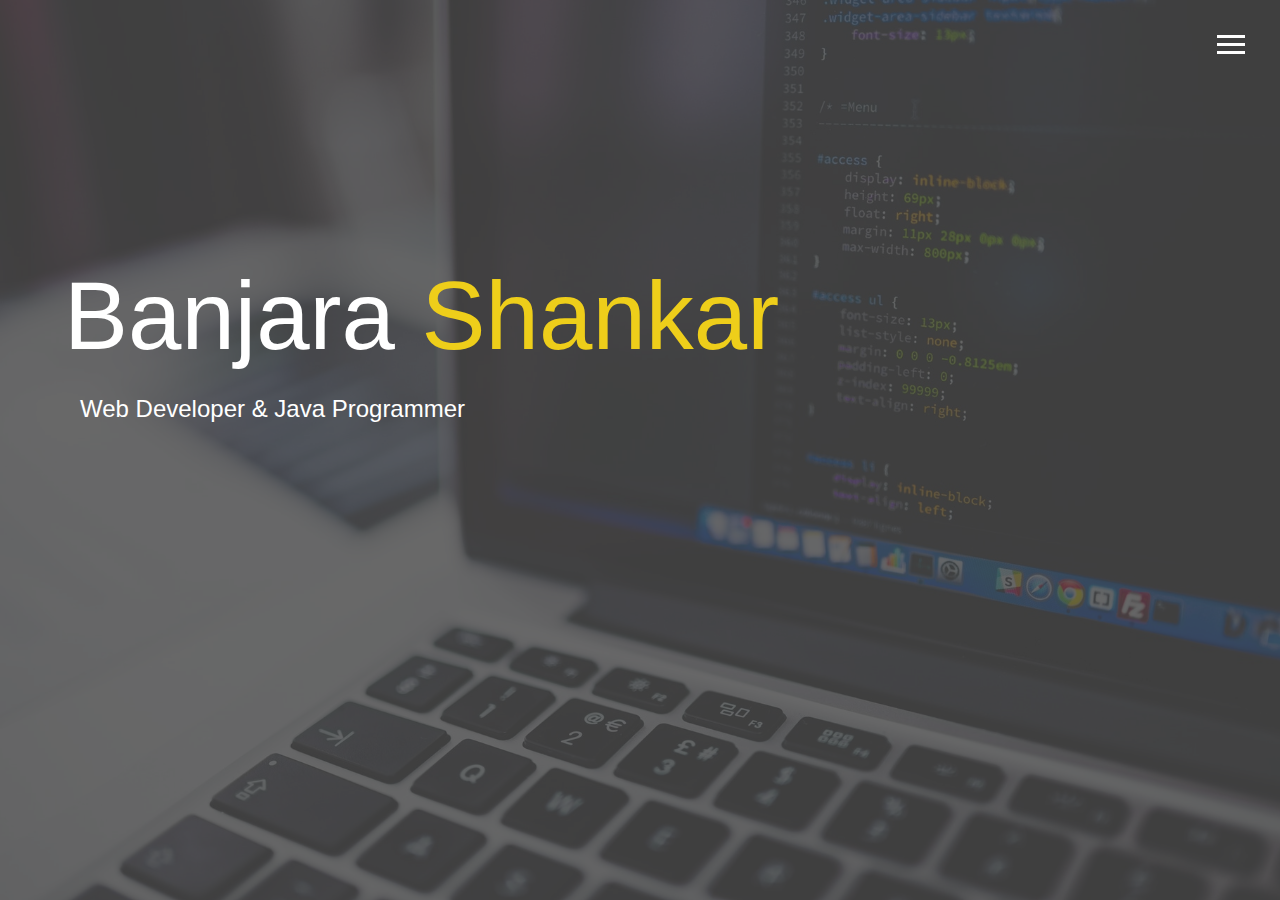
<file: index.html>
<!DOCTYPE html>
<html lang="en">

<head>
  <meta charset="UTF-8" />
  <meta name="viewport" content="width=device-width, initial-scale=1.0" />
  <meta http-equiv="X-UA-Compatible" content="ie=edge" />
  <link rel="stylesheet" href="style.css" />
  <link rel="stylesheet" href="https://use.fontawesome.com/releases/v5.5.0/css/all.css" integrity="sha384-B4dIYHKNBt8Bc12p+WXckhzcICo0wtJAoU8YZTY5qE0Id1GSseTk6S+L3BlXeVIU"
    crossorigin="anonymous" />
  <title>Banjara Shankar | Portfolio</title>
</head>

<body id="bg-img">
  <div class="overlay"></div>
  <header>
    <div class="hamburger">
      <div class="hamburger-line"></div>
      <div class="hamburger-line"></div>
      <div class="hamburger-line"></div>
    </div>

    <nav class="menu">
      <div class="menu-branding">
        <div class="portrait"></div>
      </div>

      <ul class="menu-nav">
        <li class="nav-item"><a href="index.html" class="nav-link">Home</a></li>
        <li class="nav-item"><a href="about.html" class="nav-link">About Me</a></li>
        <li class="nav-item"><a href="work.html" class="nav-link">Work</a></li>
        <li class="nav-item">

          <a href="contact.html" class="nav-link">How to Reach Me</a>
        </li>
      </ul>
    </nav>
  </header>

  <main id="home">
    <h1 class="lg-heading">
      Banjara <span class="text-secondary">Shankar</span>
    </h1>
    <h2 class="sm-heading">Web Developer & Java Programmer</h2>
    <div class="icons">
      <a href="#!"> <i class="fab fa-twitter fa-2x"></i> </a>
      <a href="https://www.facebook.com/abhi.shankar.75"> <i class="fab fa-facebook fa-2x"></i> </a>
      <a href="#!"> <i class="fab fa-linkedin fa-2x"></i> </a>
      <a href="#!"> <i class="fab fa-github fa-2x"></i> </a>
    </div>
  </main>

  <script src="app.js"></script>
</body>

</html>
</file>
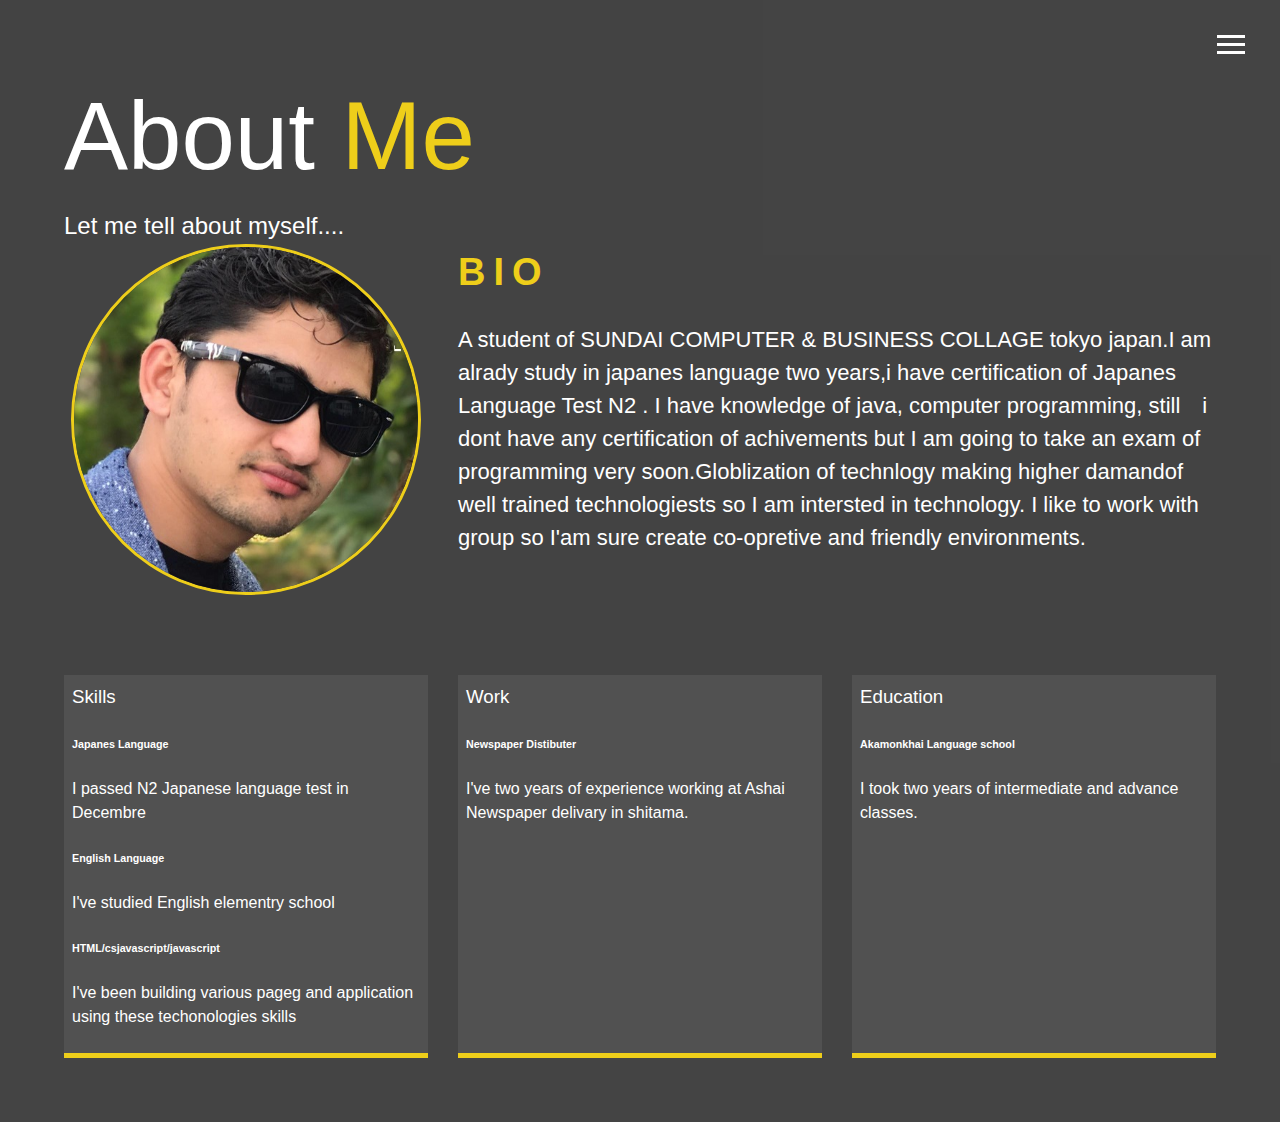
<file: about.html>
<!DOCTYPE html>
<html lang="en">

<head>
    <meta charset="UTF-8">
    <meta name="viewport" content="width=device-width, initial-scale=1.0">
    <meta http-equiv="X-UA-Compatible" content="ie=edge">
    <title>About Me</title>
</head>

<body>
    <!DOCTYPE html>
    <html lang="en">

    <head>
        <meta charset="UTF-8" />
        <meta name="viewport" content="width=device-width, initial-scale=1.0" />
        <meta http-equiv="X-UA-Compatible" content="ie=edge" />
        <link rel="stylesheet" href="style.css" />
        <link rel="stylesheet" href="https://use.fontawesome.com/releases/v5.5.0/css/all.css" integrity="sha384-B4dIYHKNBt8Bc12p+WXckhzcICo0wtJAoU8YZTY5qE0Id1GSseTk6S+L3BlXeVIU"
            crossorigin="anonymous" />
        <title>Banjara Shankar | Portfolio</title>
    </head>

    <body>
        <div class="overlay"></div>
        <header>
            <div class="hamburger">
                <div class="hamburger-line"></div>
                <div class="hamburger-line"></div>
                <div class="hamburger-line"></div>
            </div>

            <nav class="menu">
                <div class="menu-branding">
                    <div class="portrait"></div>
                </div>

                <ul class="menu-nav">
                    <li class="nav-item"><a href="index.html" class="nav-link">Home</a></li>
                    <li class="nav-item"><a href="about.html" class="nav-link">About Me</a></li>
                    <li class="nav-item"><a href="work.html" class="nav-link">Work</a></li>
                    <li class="nav-item">

                        <a href="contact.html" class="nav-link">How to Reach Me</a>
                    </li>
                </ul>
            </nav>
        </header>

        <main id="about">

            <h1 class="lg-heading">
                About <span class="text-secondary">Me</span>
            </h1>
            <h2 class="small-heading">Let me tell about myself....</h2>
            <div class="about-info">
                <img src="maa.jpg" alt="" class="bio-image">
                <div class="bio">

                    <h3 class="text-secondary bio-title">BIO</h3>
                    <p>A student of SUNDAI COMPUTER & BUSINESS COLLAGE tokyo japan.I am alrady study in japanes
                        language two years,i have certification of Japanes Language Test N2 . I have knowledge of java,
                        computer programming, still　i dont have any certification of achivements but I am going to take
                        an exam of programming very soon.Globlization of technlogy making higher damandof well trained
                        technologiests so I am intersted in technology.
                        I like to work with group so I'am sure create co-opretive and friendly environments. </p>
                </div>
                <div class="job job-1">
                    <h3 class="me-info">Skills</h3>
                    <h6>Japanes Language</h6>
                    <p>I passed N2 Japanese language test in Decembre</p>
                    <h6>English Language</h6>
                    <p>I've studied English elementry school</p>
                    <h6>HTML/csjavascript/javascript</h6>
                    <p>I've been building various pageg and application using these techonologies skills</p>
                </div>
                <div class="job job-2">
                    <h3 class="me-info">Work</h3>
                    <h6>Newspaper Distibuter</h6>
                    <p>I've two years of experience working at Ashai Newspaper delivary in shitama. </S></p>
                </div>
                <div class="job job-3">
                    <h3 class="me-info">Education</h3>
                    <h6>Akamonkhai Language school</h6>
                    <p>I took two years of intermediate and advance classes.</p>
                </div>
            </div>
        </main>

        <script src="app.js"></script>
    </body>

    </html>

</body>

</html>
</file>
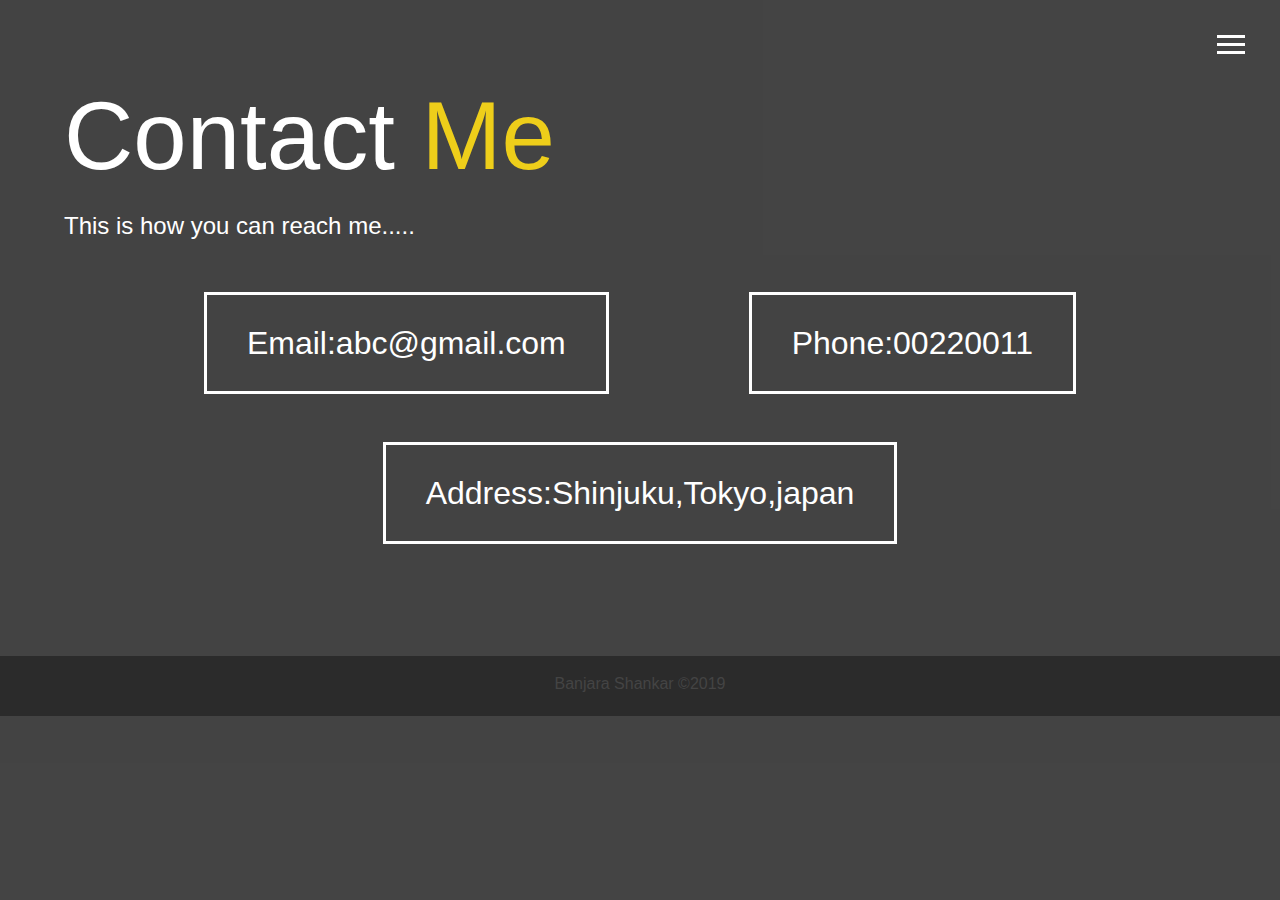
<file: contact.html>
<!DOCTYPE html>
<html lang="en">

<head>
    <meta charset="UTF-8" />
    <meta name="viewport" content="width=device-width, initial-scale=1.0" />
    <meta http-equiv="X-UA-Compatible" content="ie=edge" />
    <link rel="stylesheet" href="style.css" />
    <link rel="stylesheet" href="https://use.fontawesome.com/releases/v5.5.0/css/all.css" integrity="sha384-B4dIYHKNBt8Bc12p+WXckhzcICo0wtJAoU8YZTY5qE0Id1GSseTk6S+L3BlXeVIU"
        crossorigin="anonymous" />
    <title>Banjara Shankar | Portfolio</title>
</head>

<body>
    <div class="overlay"></div>
    <header>
        <div class="hamburger">
            <div class="hamburger-line"></div>
            <div class="hamburger-line"></div>
            <div class="hamburger-line"></div>
        </div>

        <nav class="menu">
            <div class="menu-branding">
                <div class="portrait"></div>
            </div>

            <ul class="menu-nav">
                <li class="nav-item"><a href="index.html" class="nav-link">Home</a></li>
                <li class="nav-item"><a href="about.html" class="nav-link">About Me</a></li>
                <li class="nav-item"><a href="work.html" class="nav-link">Work</a></li>
                <li class="nav-item">

                    <a href="contact.html" class="nav-link">How to Reach Me</a>
                </li>
            </ul>
        </nav>
    </header>

    <main id="contact">

        <h1 class="lg-heading"> Contact <span class="text-secondary">Me</span>
        </h1>
        <h2 class="small-heading">This is how you can reach me..... </h2>
        <div class="boxes">
            <div><span class="text-secindary">Email:</span>abc@gmail.com</div>
            <div><span class="text-secindary">Phone:</span>00220011</div>
            <div><span class="text-secindary">Address:</span>Shinjuku,Tokyo,japan</div>
        </div>

    </main>
    <footer id="main-footer">Banjara Shankar &copy;2019</footer>


    <script src="app.js"></script>
</body>

</html>

</body>

</html>
</file>
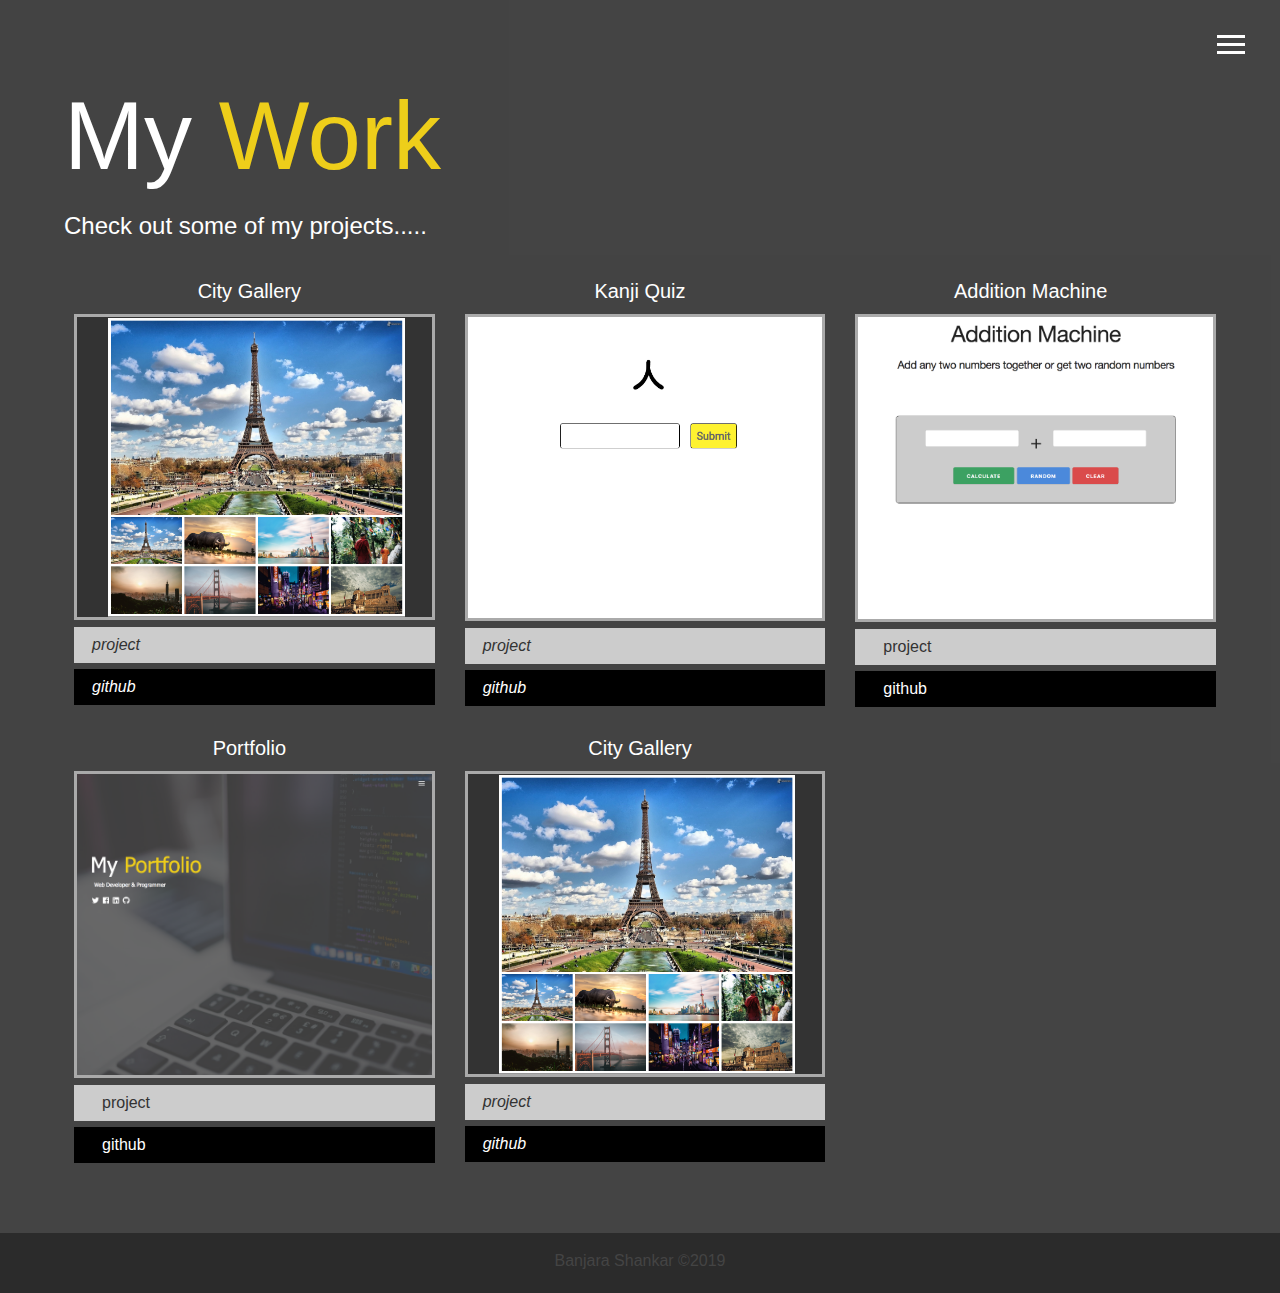
<file: work.html>
<!DOCTYPE html>
<html lang="en">

<head>
    <meta charset="UTF-8" />
    <meta name="viewport" content="width=device-width, initial-scale=1.0" />
    <meta http-equiv="X-UA-Compatible" content="ie=edge" />
    <link rel="stylesheet" href="style.css" />
    <link rel="stylesheet" href="https://use.fontawesome.com/releases/v5.5.0/css/all.css" integrity="sha384-B4dIYHKNBt8Bc12p+WXckhzcICo0wtJAoU8YZTY5qE0Id1GSseTk6S+L3BlXeVIU"
        crossorigin="anonymous" />
    <title>Banjara Shankar | Portfolio</title>
</head>

<body>
    <div class="overlay"></div>
    <header>
        <div class="hamburger">
            <div class="hamburger-line"></div>
            <div class="hamburger-line"></div>
            <div class="hamburger-line"></div>
        </div>

        <nav class="menu">
            <div class="menu-branding">
                <div class="portrait"></div>
            </div>

            <ul class="menu-nav">
                <li class="nav-item"><a href="index.html" class="nav-link">Home</a></li>
                <li class="nav-item"><a href="about.html" class="nav-link">About Me</a></li>
                <li class="nav-item"><a href="work.html" class="nav-link">Work</a></li>
                <li class="nav-item">

                    <a href="contact.html" class="nav-link">How to Reach Me</a>
                </li>
            </ul>
        </nav>
    </header>

    <main id="about">

        <h1 class="lg-heading"> My <span class="text-secondary">Work</span>
        </h1>
        <h2 class="small-heading">Check out some of my projects..... </h2>
        <div class="projects">
            <div class="items">
                <div class="projects-title">City Gallery</div>
                <a href="#"><img src="Project1.png" alt=""></a>
                <a href="https://shankarbanjara.github.io/City-Gallery/" class="work-btn btn btn-light"><i class="fas fa-eye ">project</i></a>
                <a href="https://github.com/shankarbanjara/City-Gallery" class="work-btn btn btn-dark"><i class="fab fa-github ">github</i></a>
            </div>
            <div class="items">
                <div class="projects-title">Kanji Quiz</div>
                <a href="#"><img src="Project2.png" alt=""></a>
                <a href=" https://shankarbanjara.github.io/KhanjiQuizzz/." class="work-btn btn btn-light"><i class="fas fa-eye ">project</i></a>
                <a href="https://github.com/shankarbanjara/KhanjiQuizzz" class="work-btn btn btn-dark"><i class="fab fa-github ">github</i></a>

            </div>
            <div class="items">
                <div class="projects-title">Addition Machine</div>
                <a href="#"><img src="Project3.png" alt=""></a>
                <a href="https://shankarbanjara.github.io/Additional-Machine/." class="work-btn btn btn-light"><i class="fas fa-eye"></i>project</a>
                <a href="https://github.com/shankarbanjara/Additional-Machine" class="work-btn btn btn-dark"><i class="fab fa-github "></i>github</a>
            </div>

            <div class="items">
                <div class="projects-title">Portfolio</div>
                <a href="#"><img src="Project4.png" alt=""></a>
                <a href=" https://shankarbanjara.github.io/Student-Portfolio/." class="work-btn btn btn-light"><i class="fas fa-eye"></i>project</a>
                <a href="https://github.com/shankarbanjara/Student-Portfolio" class="work-btn btn btn-dark"><i class="fab fa-github "></i>github</a>
            </div>
            <div class="items">
                <div class="projects-title">City Gallery</div>
                <a href="#"><img src="Project1.png" alt=""></a>
                <a href=" https://shankarbanjara.github.io/City-Gallery/" class="work-btn btn btn-light"><i class="fas fa-eye ">project</i></a>
                <a href="https://github.com/shankarbanjara/City-Gallery" class="work-btn btn btn-dark"><i class="fab fa-github ">github</i></a>
            </div>
        </div>

    </main>
    <footer id="main-footer">Banjara Shankar &copy;2019</footer>

    <script src="app.js"></script>
</body>

</html>

</body>

</html>
</file>
<file: style.css>
* {
  box-sizing: border-box;
}

body {
  background: #444;
  color: #fff;
  height: 100%;
  margin: 0;
  font-family: "Segoe UI", Tahoma, Geneva, Verdana, sans-serif;
  line-height: 1.5;
}

h1,
h2,
h3 {
  margin: 0;
  font-weight: 400;
}
.lg-heading {
  font-size: 6rem;
}
.sm-heading {
  margin-bottom: 2rem;
  padding: 0.2rem 1rem;
}
a {
  color: #fff;
  text-decoration: none;
}
header {
  width: 100%;
  z-index: 2;
  position: fixed;
}
.text-secondary {
  color: #eece1a;
}

main {
  padding: 4rem;
  height: 100%;
}

.icons {
  margin-top: 1rem;
}
.icons a {
  padding: 0.4rem;
}

.icons a:hover {
  color: #eece1a;
  transition: all 0.7s ease-out;
}

#home {
  overflow: hidden;
}

#home h1 {
  margin-top: 20vh;
}
#bg-img {
  background-image: url(background.jpg);
  background-attachment: fixed;
  background-size: cover;
}
.overlay{
  position: absolute;
  background: rgba(68,68,68,0.8);
height: 100%;
width: 100%;
top: 0;
right: 0;
z-index: -1;
}

/*HAMBURGER*/
.hamburger{
  position: absolute;
top: 35px;
right: 35px;
cursor: pointer;
transition: all 0.6s ease-out;
z-index: 11;
}

.hamburger-line{
width: 28px;
height: 3px;
margin-bottom: 5px;
background: #fff;
transition: all 0.6s ease-out;
}
.close{
  transform: rotate(180deg);
}
.menu{
  position: fixed;
  top: 0;
  width: 100%;
  visibility: hidden;
}
.show{
visibility: visible;  
width: 100%;
}

.menu-nav,
.menu-branding{
  width: 50%;
  display: flex;
  flex-flow: column wrap;
  justify-content: center;
  align-items: center;
  float: left;
  height: 100vh;
  overflow: hidden;

}
.menu-nav{
  background: #333;
  padding: 0;
  margin: 0;
  list-style: none;

}
.nav-link {
  display :inline-block;
  position: relative;
  font-size: 30px;
  padding: 1rem;
  font-weight: 300;
  text-transform: uppercase;
}
.nav-link:hover{
  color: #eece1a;
}
.menu-branding{
  background: #777;

}
.portrait{
  width: 250px;
  height: 250px;
  background: url("me.jpg");
  border-radius: 50%;
  border: 3px solid #d3ccee;
}
/*ABOUT PAGE*/
.about-info{
  display:grid;
  grid-template-columns: 1fr 1fr 1fr;
  grid-template-areas: 
  "bioimage bio bio" 
"job1 job2 job3";
grid-gap: 30px;
}

#main{
  max-width:1440px;
  margin: auto;
}
.bio-title{
  font-size:38px;
  letter-spacing: 0.5rem;
  font-weight: bolder;

}
.bio-image{
  grid-area: bioimage;
  margin:auto;
  border-radius:50%;
  border:3px solid#eece1a;
  width: 350px;

}
.bio{
  grid-area: bio;
  font-size: 22px;

}
.job{
  margin-top: 50px;
background: #515151;
padding: 0.5rem;
border-bottom: 5px solid #eece1a;
min-height: 300px;
}
.job-1{
  grid-area: job1;

}
.job-2{
  grid-area: job2;

}
.job-3{
  grid-area: job3;

}
.boxes{
  display: flex;
  flex-wrap:wrap;
  justify-content: space-evenly;
  align-items: center;
  margin-top: 3rem;
}
.boxes div{
  font-size: 2rem;
  border: 3px solid #fff;
  padding: 1.5rem 2.5rem ;
  margin-bottom: 3rem;
  transition: all 0.5s ease-out;
}
.boxes div:hover{
  padding: 0.5rem 1.5rem;
  background:#eece1a;
color: #fff;
}
.boxes div:hover span{
  color:#000;
}
/*WORK PAGE*/
.projects{
  display:grid;
  grid-template-columns: 1fr 1fr 1fr;
  grid-gap: 20px;
  margin-top: 2rem;
}
.projects img{
  width: 100%;
  border: 3px solid #aaa;
}
.projects-title{
  font-size: 20px;
  text-align:center;
  margin-bottom: 8px;

}
.items a{
  margin-left: 10px;
  display:block;
}
.items i{
  margin: 10px;
}
.work-btn{
  padding: 6px 8px;
  margin-bottom: 6px;
}
.btn-dark{
  background:#000;
}
.btn-light{
  background:#ccc;
  color:#333;
}
.work-btn:hover{
  background:rgb(255, 0, 106);
}
#main-footer{
  text-align: center;
  padding:1rem;
  background: #2b2b2b;
  color: #444;
  height: 60px;
}
@media(max-width:500px){
  main{
    align-items:center;
    text-align: center;
    padding: 1rem;
  
  }
  .lg-heading{
    line-height: 1;
    margin-bottom: 1rem;
  }
  main#home h1{
    margin-top: 10vh;
  }
  .menu-nav,
  .menu-branding{
    float:none;
    width: 100%;


  }
  .menu-branding{
    height: 35vh;

  }
  .menu-nav{
    height: 65vh;
  }
 .about-info{
   grid-template-areas:
   "bioimage" 
   "bio" 
   "bio" 
   "job1" 
   "job2" 
   "job3";
  grid-template-columns: 1fr;
}
.projects{
  grid-template-columns:1fr;
}
.projects-title{
  font-size: 1rem;

}
#contact.lg-heading{
  font-size: 5rem;
}
.boxes div{
  font-size: 1.5rem;
}
}
</file>
